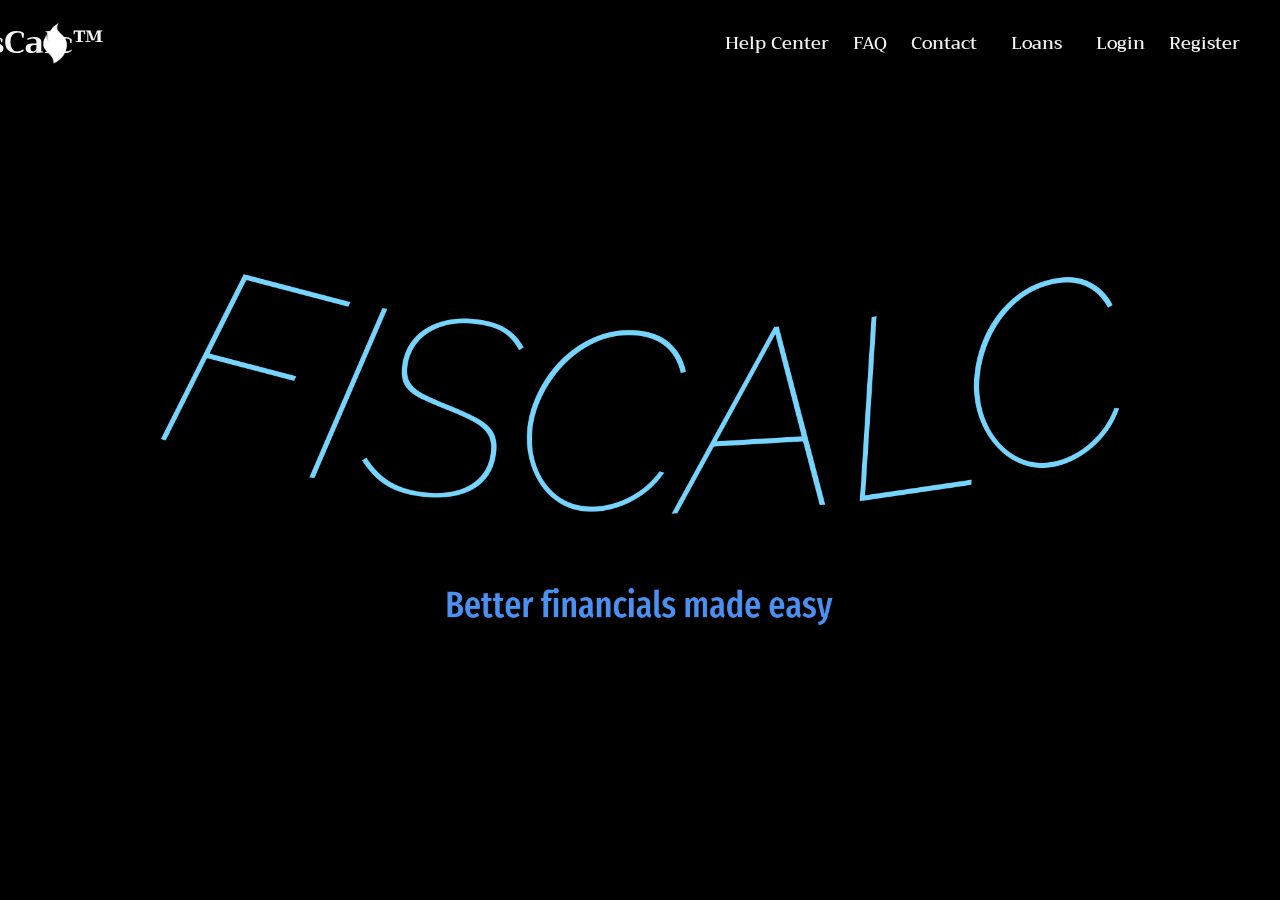
<file: Frontend/index.html>
<!DOCTYPE html>
<html lang="en">
<head>
    <meta charset="UTF-8">
    <meta name="viewport" content="width=device-width, initial-scale=1.0">
    <title>FisCalc&trade;</title>
    <link rel="icon" href="images/fiscalc-favicon-color.png" type="image/icon_type">
    <link rel ="stylesheet" href="index.css">
</head>
<body>
    
    <header>
        <img class="icons" src="/Frontend/images/fiscalc-favicon-white.png"></img>
        <h2 class="logo">FisCalc&trade;</h2>
        <nav class ="navigation">
        <a href ="Helpcenter.html">Help Center</a>
        <a href ="FAQ.html">FAQ</a>
        <a href ="Contact.html">Contact</a>
        <li class="dropdown">
            <a href="#" class="dropbtn">Loans</a>
            <div class="dropdown-content">
                <a href="Carloan.html">Car Loan</a>
                <a href="mortgage.html">Mortgage Loan</a>
                <a href="studentloan.html">Student Loan</a>
                <!-- Add more loan pages here -->
            </div>
        </li>
        <a href="login.html" class="login-btn">Login</a>
            <a href="login.html" class="register-btn">Register</a>
        </nav>  
          
    </header>
    <section class="slider">
        <div class="slide slide1"></div>
        <div class="slide slide2"></div>
        <div class="slide slide3"></div>
    </section>

    <div class="container">
        <!-- Your main content goes here -->
    </div>

    <footer>
        <!-- Your footer goes here -->
    </footer>
  
</body>
</html>
</file>
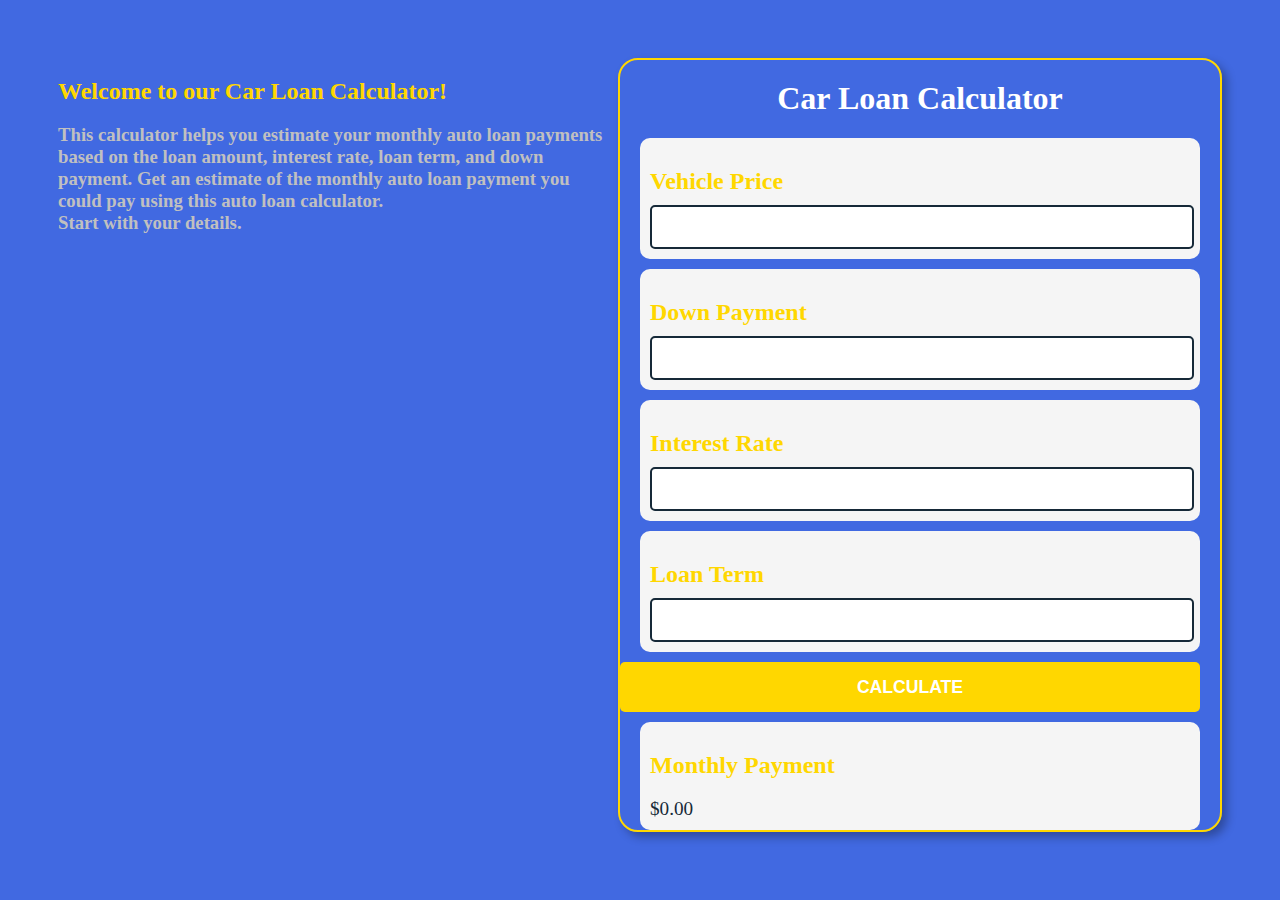
<file: Frontend/Carloan.html>
<!DOCTYPE html>
<html lang="en">
<head>
    <meta charset="UTF-8">
    <meta name="viewport" content="width=device-width, initial-scale=1.0">
    <title>Auto Loan Calculator</title>
    <link rel="stylesheet" href="Carloan.css">
</head>
<body>
    <div class="content">
        <div class="left-text">
            <h2>Welcome to our Car Loan Calculator!</h2>
            <p><h3>This calculator helps you estimate your monthly auto loan payments based on the loan amount, interest rate, loan term, and down payment.
            Get an estimate of the monthly auto loan payment you could pay using this auto loan calculator.
            <br>Start with your details.</h3></p>
        </div>
    <div class="calculator-wrapper">
        <h1>Car Loan Calculator</h1>
        <div class="wrapper">
            <div class="form-box">
                <h2>Vehicle Price</h2>
                <input type="number" id="vehiclePrice">
            </div>
            <div class="form-box">
                <h2>Down Payment</h2>
                <input type="number" id="downPayment">
            </div>
            <div class="form-box">
                <h2>Interest Rate</h2>
                <input type="number" id="interestRate" step="0.01">
            </div>
            <div class="form-box">
                <h2>Loan Term</h2>
                <input type="number" id="loanTerm">
            </div>
            <button id="calculateBtn">Calculate</button>
            <div class="form-box">
                <h2>Monthly Payment</h2>
                <p id="monthlyPayment">$0.00</p>
            </div>
        </div>
    </div>

    <script src="Carloan.js"></script>
</body>
</html>
</file>
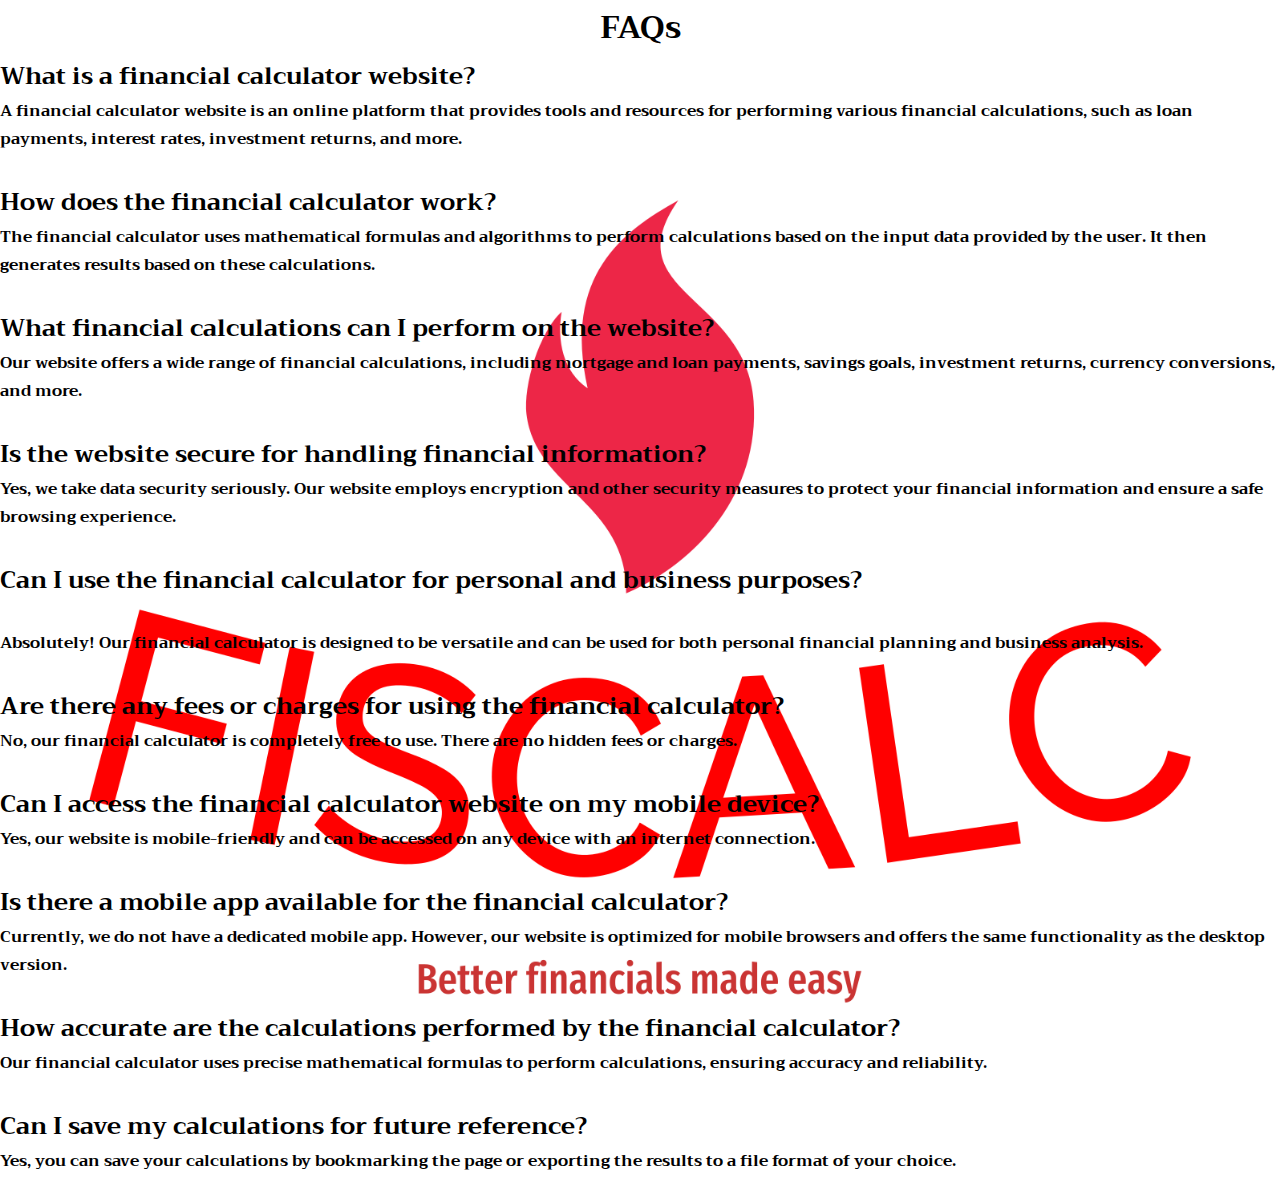
<file: Frontend/FAQ.html>
<!DOCTYPE html>
<html lang="en">
<head>
    <meta charset="UTF-8">
    <meta name="viewport" content="width=device-width, initial-scale=1.0">
    <title>FAQs</title>
    <link rel="icon" href="images/fiscalc-favicon-color.png" type="image/icon_type">
    <link rel="stylesheet" href="FAQ.css">
</head>
<body>
    <div class="container">
        <h1>FAQs</h1> </body></div>
        <h2>What is a financial calculator website?</h2>
    <h4>A financial calculator website is an online platform that provides tools and resources for performing various financial calculations, such as loan payments, interest rates, investment returns, and more.</h4>
    <br>

    <h2>How does the financial calculator work?</h2>
    <h4>The financial calculator uses mathematical formulas and algorithms to perform calculations based on the input data provided by the user. It then generates results based on these calculations.</h4>
    <br>

    <h2>What financial calculations can I perform on the website?</h2>
    <h4>Our website offers a wide range of financial calculations, including mortgage and loan payments, savings goals, investment returns, currency conversions, and more.</h4>
    <br>

    <h2>Is the website secure for handling financial information?</h2>
    <h4>Yes, we take data security seriously. Our website employs encryption and other security measures to protect your financial information and ensure a safe browsing experience.</h4>
    <br>

    <h2>Can I use the financial calculator for personal and business purposes?</h2>
    <br>
    <h4>Absolutely! Our financial calculator is designed to be versatile and can be used for both personal financial planning and business analysis.</h4>
    <br>

    <h2>Are there any fees or charges for using the financial calculator?</h2>
    <h4>No, our financial calculator is completely free to use. There are no hidden fees or charges.</h4>
    <br>

    <h2>Can I access the financial calculator website on my mobile device?</h2>
    <h4>Yes, our website is mobile-friendly and can be accessed on any device with an internet connection.</h4>
    <br>

    <h2>Is there a mobile app available for the financial calculator?</h2>
    <h4>Currently, we do not have a dedicated mobile app. However, our website is optimized for mobile browsers and offers the same functionality as the desktop version.</h4>
    <br>

    <h2>How accurate are the calculations performed by the financial calculator?</h2>
    <h4>Our financial calculator uses precise mathematical formulas to perform calculations, ensuring accuracy and reliability.</h4>
    <br>

    <h2>Can I save my calculations for future reference?</h2>
    <h4>Yes, you can save your calculations by bookmarking the page or exporting the results to a file format of your choice.</h4>
    <br>
</body>
</html>
</file>
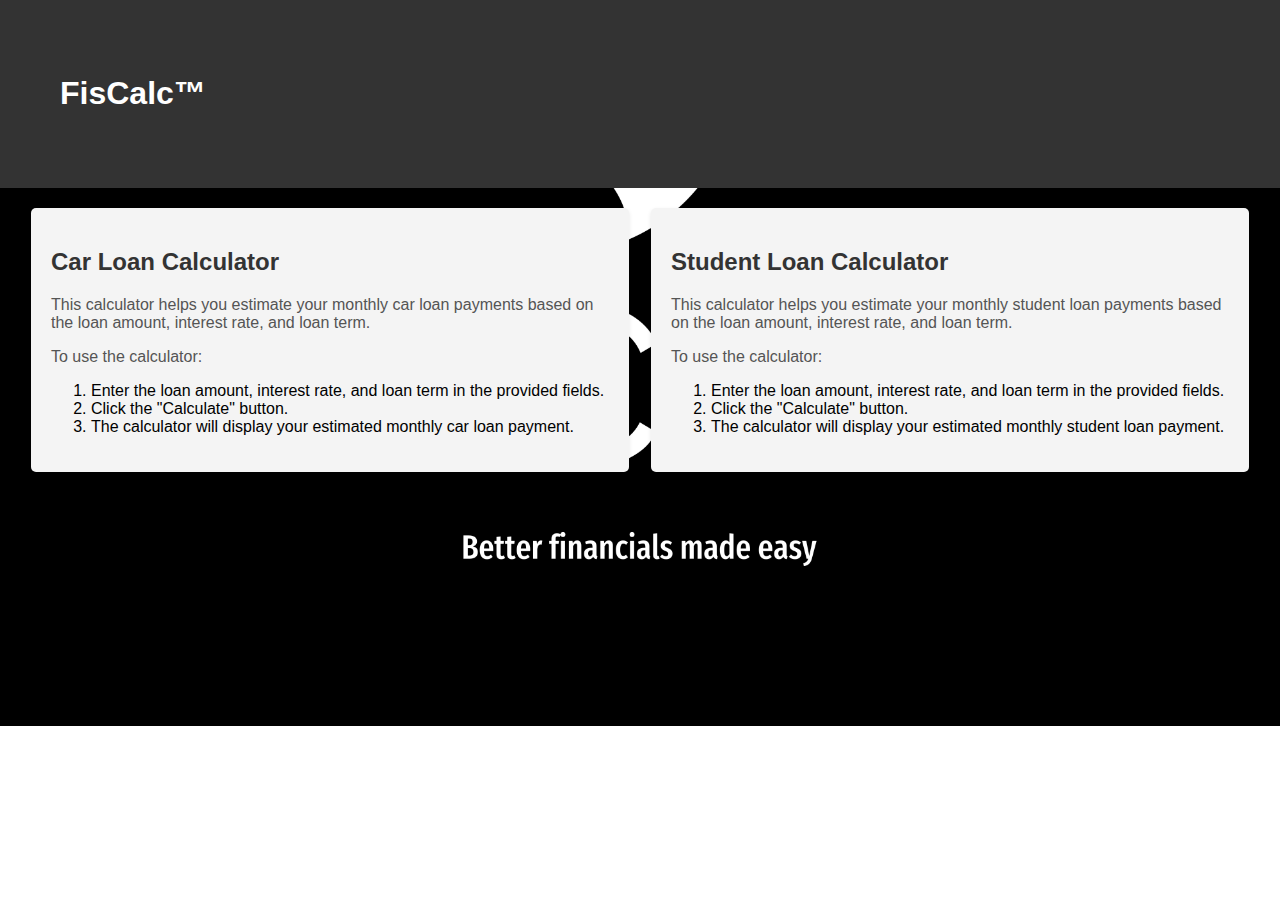
<file: Frontend/Helpcenter.html>
<!DOCTYPE html>
<html lang="en">
<head>
    <meta charset="UTF-8">
    <meta name="viewport" content="width=device-width, initial-scale=1.0">
    <title>Help Center</title>
    <link rel="stylesheet" href="Helpcenter.css">
</head>
<body>
    <header>
       
            <nav class="navbar">
                <h1>FisCalc&trade;</h1>
            
            <div class="help-center">
                <h2>Help Center</h2>
                </nav>
            </div>
    </header>
    <div class="container">
        <div class="calculator">
            <h2>Car Loan Calculator</h2>
            <p>This calculator helps you estimate your monthly car loan payments based on the loan amount, interest rate, and loan term.</p>
            <p>To use the calculator:</p>
            <ol>
                <li>Enter the loan amount, interest rate, and loan term in the provided fields.</li>
                <li>Click the "Calculate" button.</li>
                <li>The calculator will display your estimated monthly car loan payment.</li>
            </ol>
        </div>
        <div class="calculator">
            <h2>Student Loan Calculator</h2>
            <p>This calculator helps you estimate your monthly student loan payments based on the loan amount, interest rate, and loan term.</p>
            <p>To use the calculator:</p>
            <ol>
                <li>Enter the loan amount, interest rate, and loan term in the provided fields.</li>
                <li>Click the "Calculate" button.</li>
                <li>The calculator will display your estimated monthly student loan payment.</li>
            </ol>
        </div>
    </div>
    <script src="script.js"></script>
</body>
</html>
</file>
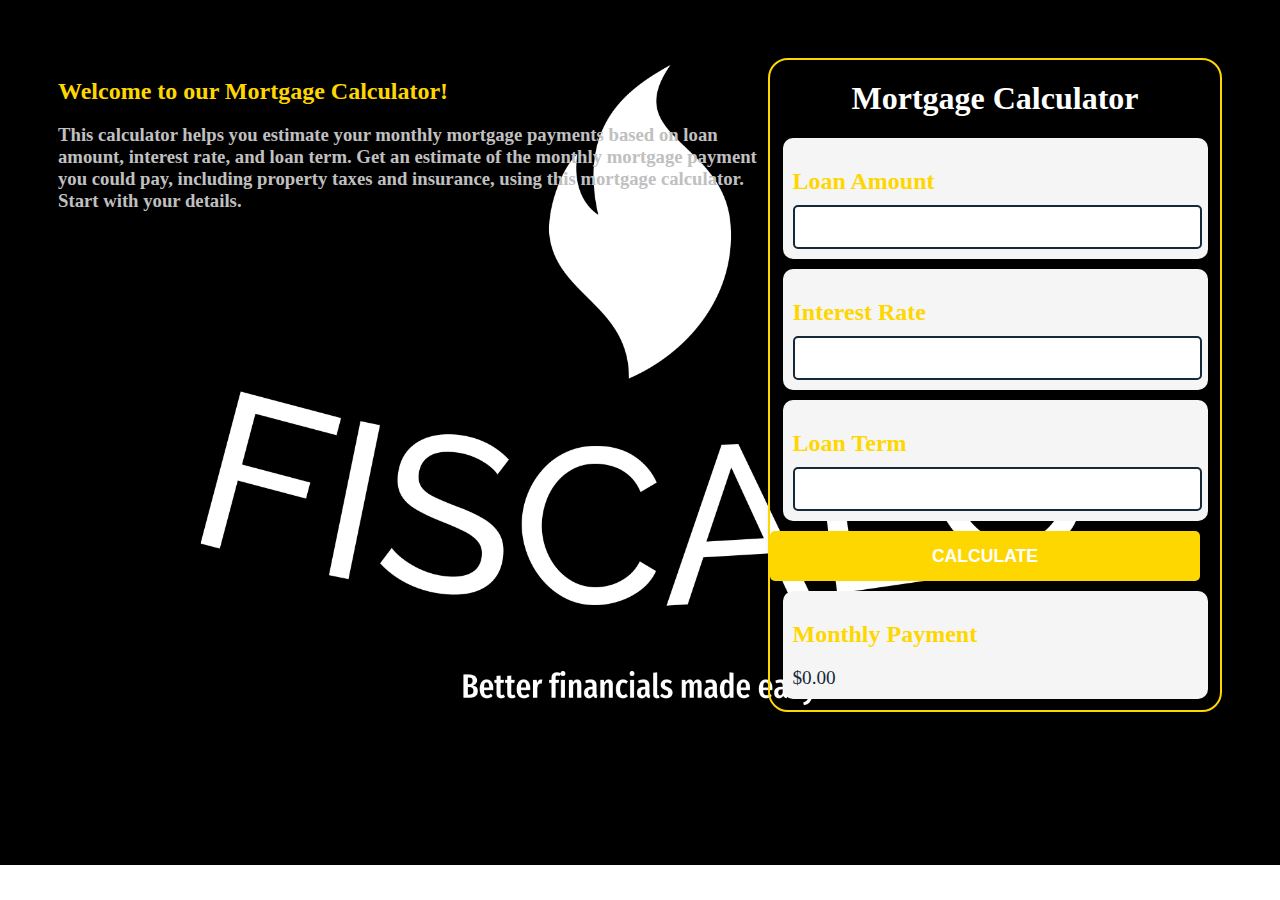
<file: Frontend/mortgage.html>
<!DOCTYPE html>
<html lang="en">
<head>
    <meta charset="UTF-8">
    <meta name="viewport" content="width=device-width, initial-scale=1.0">
    <title>Mortgage Calculator</title>
    <link rel="icon" href="images/fiscalc-favicon-color.png" type="image/icon_type">
    <link rel="stylesheet" href="mortgage.css">
</head>
<body>
    <div class="content">
        <div class="left-text">
            <h2>Welcome to our Mortgage Calculator!</h2>
            <p><h3>This calculator helps you estimate your monthly mortgage payments based on loan amount, interest rate, and loan term.
            Get an estimate of the monthly mortgage payment you could pay, including property taxes and insurance, using this mortgage calculator.
            <br>Start with your details.</h3></p>
        </div>
    <div class="calculator-wrapper">
        <h1>Mortgage Calculator</h1>
        <div class="wrapper">
            <div class="form-box">
                <h2>Loan Amount</h2>
                <input type="number" id="loanAmount">
            </div>
            <div class="form-box">
                <h2>Interest Rate</h2>
                <input type="number" id="interestRate" step="0.01">
            </div>
            <div class="form-box">
                <h2>Loan Term</h2>
                <input type="number" id="loanTerm">
            </div>
            <button id="calculateBtn">Calculate</button>
            <div class="form-box">
                <h2>Monthly Payment</h2>
                <p id="monthlyPayment">$0.00</p>
            </div>
        </div>
    </div>

    <script src="mortgage.js"></script>
</body>
</html>
</file>
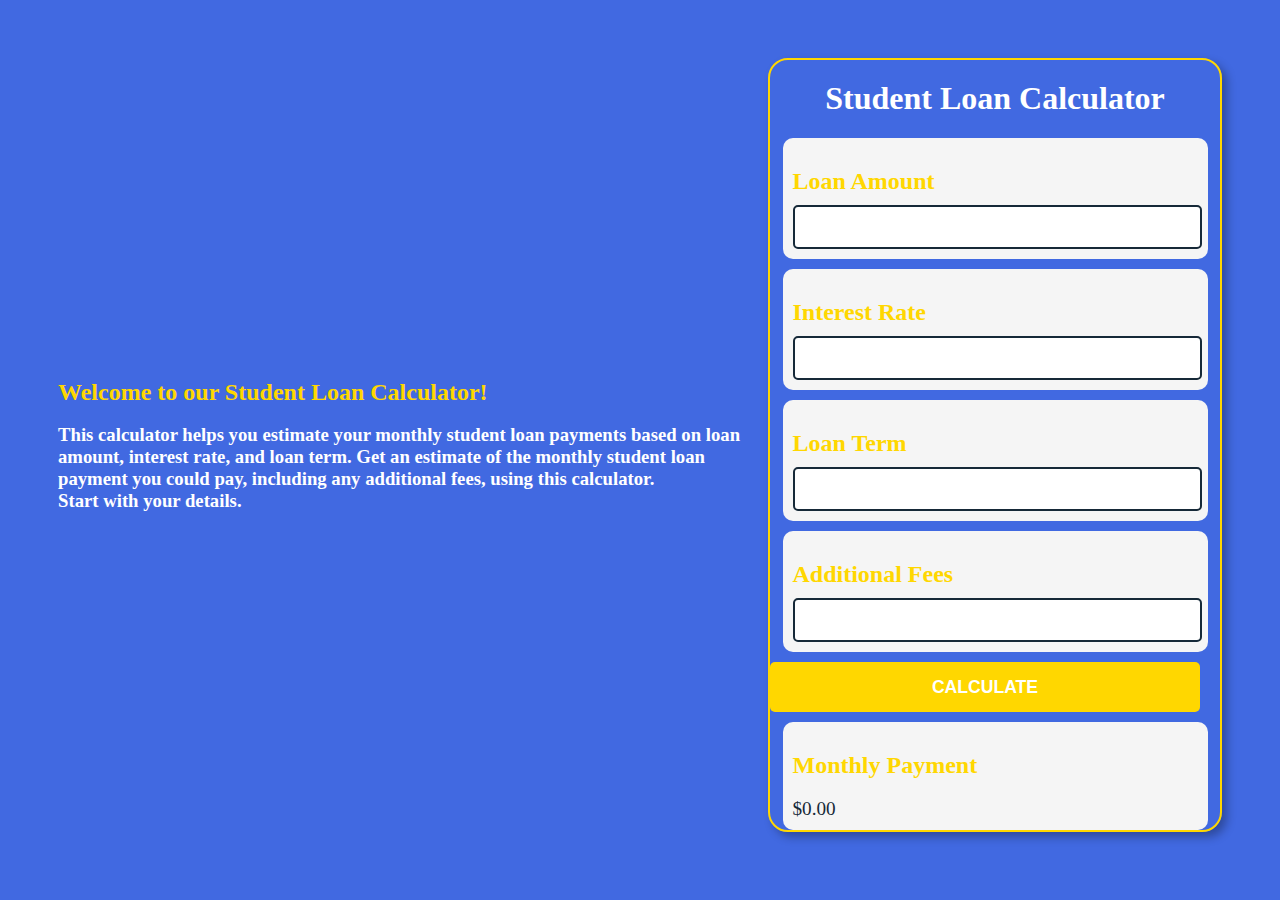
<file: Frontend/studentloan.html>
<!DOCTYPE html>
<html lang="en">
<head>
    <meta charset="UTF-8">
    <meta name="viewport" content="width=device-width, initial-scale=1.0">
    <title>Student Loan Calculator</title>
    <link rel="icon" href="images/fiscalc-favicon-color.png" type="image/icon_type">
    <link rel="stylesheet" href="studentloan.css">
</head>
<body>
    <div class="content">
        <div class="left-text">
            <h2>Welcome to our Student Loan Calculator!</h2>
            <p><h3>This calculator helps you estimate your monthly student loan payments based on loan amount, interest rate, and loan term.
            Get an estimate of the monthly student loan payment you could pay, including any additional fees, using this calculator.
            <br>Start with your details.</h3></p>
        </div>
    <div class="calculator-wrapper">
        <h1>Student Loan Calculator</h1>
        <div class="wrapper">
            <div class="form-box">
                <h2>Loan Amount</h2>
                <input type="number" id="loanAmount">
            </div>
            <div class="form-box">
                <h2>Interest Rate</h2>
                <input type="number" id="interestRate" step="0.01">
            </div>
            <div class="form-box">
                <h2>Loan Term</h2>
                <input type="number" id="loanTerm">
            </div>
            <div class="form-box">
                <h2>Additional Fees</h2>
                <input type="number" id="additionalFees">
            </div>
            <button id="calculateBtn">Calculate</button>
            <div class="form-box">
                <h2>Monthly Payment</h2>
                <p id="monthlyPayment">$0.00</p>
            </div>
        </div>
    </div>

    <script src="studentloan.js"></script>
</body>
</html>
</file>
<file: Frontend/index.css>
@import url("https://fonts.googleapis.com/css?family=Trirong");

* {
    margin: 0;
    padding: 0;
    box-sizing: border-box;
    font-family: 'Trirong' , sans-serif;
    

}
body{
    display: flex;
    justify-content: center;
    align-items: center;
    min-height: 100vh;
    background: url('images/Fiscalc\ blck\ bckground.png') no-repeat;
    background-size: cover;
    background-position: center;
}

header {
    position: fixed;
    top: 0;
    left:0;
    height: 85px;
    width:100%;
    padding: 30px;
    display: flex;
    justify-content: space-between;
    align-items: center;
    z-index: 99;

}
.icons {
    height: 50px;
    width: 50px;
    position: relative;
    margin-right:-49em;
    
    
}

.logo {
    font-size: 2em;

    color: whitesmoke;
    user-select: none;
    margin-right: -50px;

}

.navigation a {
    position:relative;
    font-size: 1.1em;
    color:whitesmoke;
    text-decoration: none;
    font-weight: 500;
    padding:10px;
}

.navigation a::after {
    content: '';
    position:absolute;
    left: 0;
    bottom: -1px;
    width: 100%;
    height: 3px;
    background: white;
    transform-origin: right;
    transform: scaleX(0);
    transition: transform .5s;
}

.navigation a:hover::after {
    transform-origin: left;
    transform: scaleX(1);
}


.navigation .btnLogin-popup {
    width: 75px;
    height: 35px;
    background: transparent;
    border: 2px solid whitesmoke;
    outline: royalblue;
    font-weight: 500;
    margin-left: 15px;
    font-family: 'Trirong';
}

.navigation .btnLogin-popup:hover {
    background : white; 
}

button{
    color:gold;
}
/* Add this CSS to styles.css */

.dropdown {
    display: inline-block;
}

.dropdown-content {
    display: none;
    position: absolute;
    background-color: #f9f9f9;
    min-width: 160px;
    box-shadow: 0 8px 16px 0 rgba(0,0,0,0.2);
    z-index: 1;
}

.dropdown-content a {
    color: black;
    padding: 12px 16px;
    text-decoration: none;
    display: block;
}

.dropdown-content a:hover {
    background-color: #f1f1f1;
}

.dropdown:hover .dropdown-content {
    display: block;
}

.dropbtn {
    font-size: 16px;  
    border: none;
    outline: none;
    color: white;
    background-color: inherit;
    font-family: inherit;
    margin: 0;
}

nav ul li.dropdown a:hover, .dropbtn:hover {
    background-color: #555;
}
/* Add these styles to your existing CSS */

.navbar a.login-btn,
.navbar a.register-btn {
    background-color: #333;
    color: #fff;
    border: none;
    padding: 10px 20px;
    border-radius: 5px;
    margin-left: 10px; /* Adjust spacing */
}

.navbar a.login-btn:hover,
.navbar a.register-btn:hover {
    background-color: #555;
}

/* Dropdown styles */
.dropdown {
    position: relative;
    display: inline-block;
}

.dropbtn {
    background-color: transparent;
    color: #fff;
    border: none;
    cursor: pointer;
    padding: 10px 20px;
    border-radius: 5px;
    margin: 0 10px; /* Adjust spacing */
}

.dropdown-content {
    display: none;
    position: absolute;
    background-color: #333;
    min-width: 160px;
    box-shadow: 0 8px 16px 0 rgba(0,0,0,0.2);
    z-index: 1;
}

.dropdown-content a {
    color: #fff;
    padding: 12px 16px;
    text-decoration: none;
    display: block;
}

.dropdown-content a:hover {
    background-color: #555;
}

.dropdown:hover .dropdown-content {
    display: block;
}

.dropdown:hover .dropbtn {
    background-color: #555;
}
/* Styles for the slider */
.slider {
    position: relative;
    height: 400px; /* Adjust height as needed */
    overflow: hidden;
    margin-top: 50px; /* Adjust the margin to leave space for the navigation bar */
}

/* Adjust other styles as needed */
</file>
<file: Frontend/Carloan.css>
/* autoloan.css */

/* Body styles */
body {
    background-color: royalblue; /* Background color */
}

/* Content wrapper styles */
.content {
    display: flex;
    align-items: flex-start; /* Align items to the top */
    padding: 50px;
}

/* Left text styles */
.left-text {
    flex: 1;
}

.left-text h2 {
    color: gold; /* Text color */
    margin-bottom: 10px; /* Bottom margin */
}

.left-text h3 {
    color: silver; /* Text color */
}


.calculator-wrapper {
    width: 600px; /* Increased width to accommodate additional input */
    height: 770px; /* Increased height to fit the entire calculator */
    border: 2px solid gold; /* Gold border */
    border-radius: 20px;
    box-shadow: 5px 5px 10px rgba(0, 0, 0, 0.3); /* Shadow effect */
}

/* Form box styles */
.form-box {
    width: 90%; /* Reduced width */
    padding: 10px; /* Padding */
    margin: 10px auto; /* Center align */
    background-color: whitesmoke; /* White background */
    border-radius: 10px;
}

/* Result box styles */
.result-box {
    width: 90%; /* Reduced width */
    padding: 10px; /* Padding */
    margin: 5px auto; /* Center align with smaller margin */
    border: 2px solid gold; /* Gold border */
    border-radius: 5px; /* Rounded corners */
    background-color: silver; /* White background */
    box-shadow: 3px 3px 5px rgba(0, 0, 0, 0.2); /* Shadow effect */
}

/* Heading styles */
h1 {
    color: white; /* Text color */
    text-align: center; /* Center align */
    margin-top: 20px; /* Top margin */
}

h2 {
    color: gold; /* Text color */
    font-size: 1.5em; /* Font size */
    margin-bottom: 10px; /* Bottom margin */
}

/* Input styles */
input {
    width: calc(100% - 20px); /* Adjusted width */
    height: 40px; /* Height */
    padding: 0 10px; /* Padding */
    font-size: 1em;
    border: 2px solid #162938; /* Border color */
    border-radius: 5px; /* Rounded corners */
    outline: none; /* Remove outline */
    transition: border-color 0.3s ease; /* Smooth transition */
}

input:focus {
    border-color: gold; /* Border color on focus */
}

/* Button styles */
button {
    width: calc(100% - 20px); /* Adjusted width */
    height: 50px; /* Height */
    background-color: gold; /* Background color */
    color: white; /* Text color */
    font-size: 1.1em; /* Font size */
    font-weight: bold; /* Bold font weight */
    text-transform: uppercase; /* Uppercase text */
    border: none; /* No border */
    border-radius: 5px; /* Rounded corners */
    cursor: pointer; /* Cursor style */
    transition: background-color 0.3s ease; /* Smooth transition */
}

button:hover {
    background-color: #ffd700; /* Background color on hover */
}

/* Monthly payment result styles */
#monthlyPayment {
    font-size: 1.2em; /* Font size */
    color: #162938; /* Text color */
    margin-bottom: 0; /* Remove bottom margin */
}
</file>
<file: Frontend/FAQ.css>
@import url("https://fonts.googleapis.com/css?family=Trirong");

* {
    margin: 0;
    padding: 0;
    box-sizing: border-box;
    font-family: 'Trirong' , sans-serif;

.container {
    text-align: center;
}
body {
    color: black;
    background: url('images/Fiscalc\ background\ red.png') no-repeat;
    background-size: cover;
    background-position: center;
}

}
</file>
<file: Frontend/Helpcenter.css>
body {
    font-family: Arial, sans-serif;
    margin: 0;
    padding: 0;
        background-color: royalblue; /* Background color */
        background: url('images/fiscalc-high-resolution-logo-white.png') no-repeat;
        background-size: cover;
        background-position: center;
    }

header {
    background-color: #333;
    color: #fff;
    padding: 20px;
    text-align: center;
}

.container {
    display: flex;
    justify-content: space-around;
    padding: 20px;
}

.calculator {
    width: 45%;
    background-color: #f4f4f4;
    padding: 20px;
    border-radius: 5px;
    box-shadow: 0 2px 4px rgba(0, 0, 0, 0.1);
}

h2 {
    color: #333;
}

p {
    color: #555;
    margin-bottom: 15px;
}

/* Stylesheet for the Help Center page */

/* Navbar styles */
.navbar {
    background-color: transparent; /* Transparent background */
    display: flex;
    justify-content: space-between;
    align-items: center;
    padding: 20px;
}

.navbar h1 {
    margin-left: 20px; /* Add margin to the left */
    color: white; /* Text color */
}

/* Help Center heading styles */
.help-center {
    text-align: left; /* Align heading to the left */
    padding: 20px;
    color: white; /* Text color */
}
</file>
<file: Frontend/mortgage.css>
/* mortgage.css */

/* Body styles */
body {
    background-color: royalblue; /* Background color */
    background: url('images/fiscalc-high-resolution-logo-white.png') no-repeat;
    background-size: cover;
    background-position: center;
}
.content {
    display: flex;
    align-items: flex-start; /* Align items to the top */
    padding: 50px;
}

/* Left text styles */
.left-text {
    flex: 1;
}

.left-text h2 {
    color: gold; /* Text color */
    margin-bottom: 10px; /* Bottom margin */
}

.left-text h3 {
    color: silver; /* Text color */
}


.calculator-wrapper {
    width: 450px; /* Increased width */
    height: 650px; /* Increased height */
    border: 2px solid gold; /* Gold border */
    border-radius: 20px;
    box-shadow: 5px 5px 10px rgba(0, 0, 0, 0.3); /* Shadow effect */
}

/* Form box styles */
.form-box {
    width: 90%; /* Reduced width */
    padding: 10px; /* Padding */
    margin: 10px auto; /* Center align */
    background-color: whitesmoke; /* White background */
    border-radius: 10px;
}

/* Result box styles */
.result-box {
    width: 90%; /* Reduced width */
    padding: 10px; /* Padding */
    margin: 5px auto; /* Center align with smaller margin */
    border: 2px solid gold; /* Gold border */
    border-radius: 5px; /* Rounded corners */
    background-color: silver; /* White background */
    box-shadow: 3px 3px 5px rgba(0, 0, 0, 0.2); /* Shadow effect */
}

/* Heading styles */
h1 {
    color: white; /* Text color */
    text-align: center; /* Center align */
    margin-top: 20px; /* Top margin */
}

h2 {
    color: gold; /* Text color */
    font-size: 1.5em; /* Font size */
    margin-bottom: 10px; /* Bottom margin */
}

/* Input styles */
input {
    width: calc(100% - 20px); /* Adjusted width */
    height: 40px; /* Height */
    padding: 0 10px; /* Padding */
    font-size: 1em;
    border: 2px solid #162938; /* Border color */
    border-radius: 5px; /* Rounded corners */
    outline: none; /* Remove outline */
    transition: border-color 0.3s ease; /* Smooth transition */
}

input:focus {
    border-color: gold; /* Border color on focus */
}

/* Button styles */
button {
    width: calc(100% - 20px); /* Adjusted width */
    height: 50px; /* Height */
    background-color: gold; /* Background color */
    color: white; /* Text color */
    font-size: 1.1em; /* Font size */
    font-weight: bold; /* Bold font weight */
    text-transform: uppercase; /* Uppercase text */
    border: none; /* No border */
    border-radius: 5px; /* Rounded corners */
    cursor: pointer; /* Cursor style */
    transition: background-color 0.3s ease; /* Smooth transition */
}

button:hover {
    background-color: #ffd700; /* Background color on hover */
}

/* Monthly payment result styles */
#monthlyPayment {
    font-size: 1.2em; /* Font size */
    color: #162938; /* Text color */
    margin-bottom: 0; /* Remove bottom margin */
}
</file>
<file: Frontend/studentloan.css>
/* student_loan.css */

/* Body styles */
body {
    background-color: royalblue; /* Background color */
}

/* Content wrapper styles */
.content {
    display: flex;
    justify-content: space-between;
    align-items: center;
    padding: 50px;
}

/* Left text styles */
.left-text {
    flex: 1;
}

.left-text h2 {
    color: gold; /* Text color */
    margin-bottom: 10px; /* Bottom margin */
}

.left-text h3 {
    color: white; /* Text color */
}

/* Calculator wrapper styles */
.calculator-wrapper {
    width: 450px; /* Increased width */
    height: 770px; /* Increased height */
    border: 2px solid gold; /* Gold border */
    border-radius: 20px;
    box-shadow: 5px 5px 10px rgba(0, 0, 0, 0.3); /* Shadow effect */
}

/* Form box styles */
.form-box {
    width: 90%; /* Reduced width */
    padding: 10px; /* Padding */
    margin: 10px auto; /* Center align */
    background-color: whitesmoke; /* White background */
    border-radius: 10px;
}

/* Result box styles */
.result-box {
    width: 90%; /* Reduced width */
    padding: 10px; /* Padding */
    margin: 5px auto; /* Center align with smaller margin */
    border: 2px solid gold; /* Gold border */
    border-radius: 5px; /* Rounded corners */
    background-color: silver; /* White background */
    box-shadow: 3px 3px 5px rgba(0, 0, 0, 0.2); /* Shadow effect */
}

/* Heading styles */
h1 {
    color: white; /* Text color */
    text-align: center; /* Center align */
    margin-top: 20px; /* Top margin */
}

h2 {
    color: gold; /* Text color */
    font-size: 1.5em; /* Font size */
    margin-bottom: 10px; /* Bottom margin */
}

/* Input styles */
input {
    width: calc(100% - 20px); /* Adjusted width */
    height: 40px; /* Height */
    padding: 0 10px; /* Padding */
    font-size: 1em;
    border: 2px solid #162938; /* Border color */
    border-radius: 5px; /* Rounded corners */
    outline: none; /* Remove outline */
    transition: border-color 0.3s ease; /* Smooth transition */
}

input:focus {
    border-color: gold; /* Border color on focus */
}

/* Button styles */
button {
    width: calc(100% - 20px); /* Adjusted width */
    height: 50px; /* Height */
    background-color: gold; /* Background color */
    color: white; /* Text color */
    font-size: 1.1em; /* Font size */
    font-weight: bold; /* Bold font weight */
    text-transform: uppercase; /* Uppercase text */
    border: none; /* No border */
    border-radius: 5px; /* Rounded corners */
    cursor: pointer; /* Cursor style */
    transition: background-color 0.3s ease; /* Smooth transition */
}

button:hover {
    background-color: #ffd700; /* Background color on hover */
}

/* Monthly payment result styles */
#monthlyPayment {
    font-size: 1.2em; /* Font size */
    color: #162938; /* Text color */
    margin-bottom: 0; /* Remove bottom margin */
}
</file>
